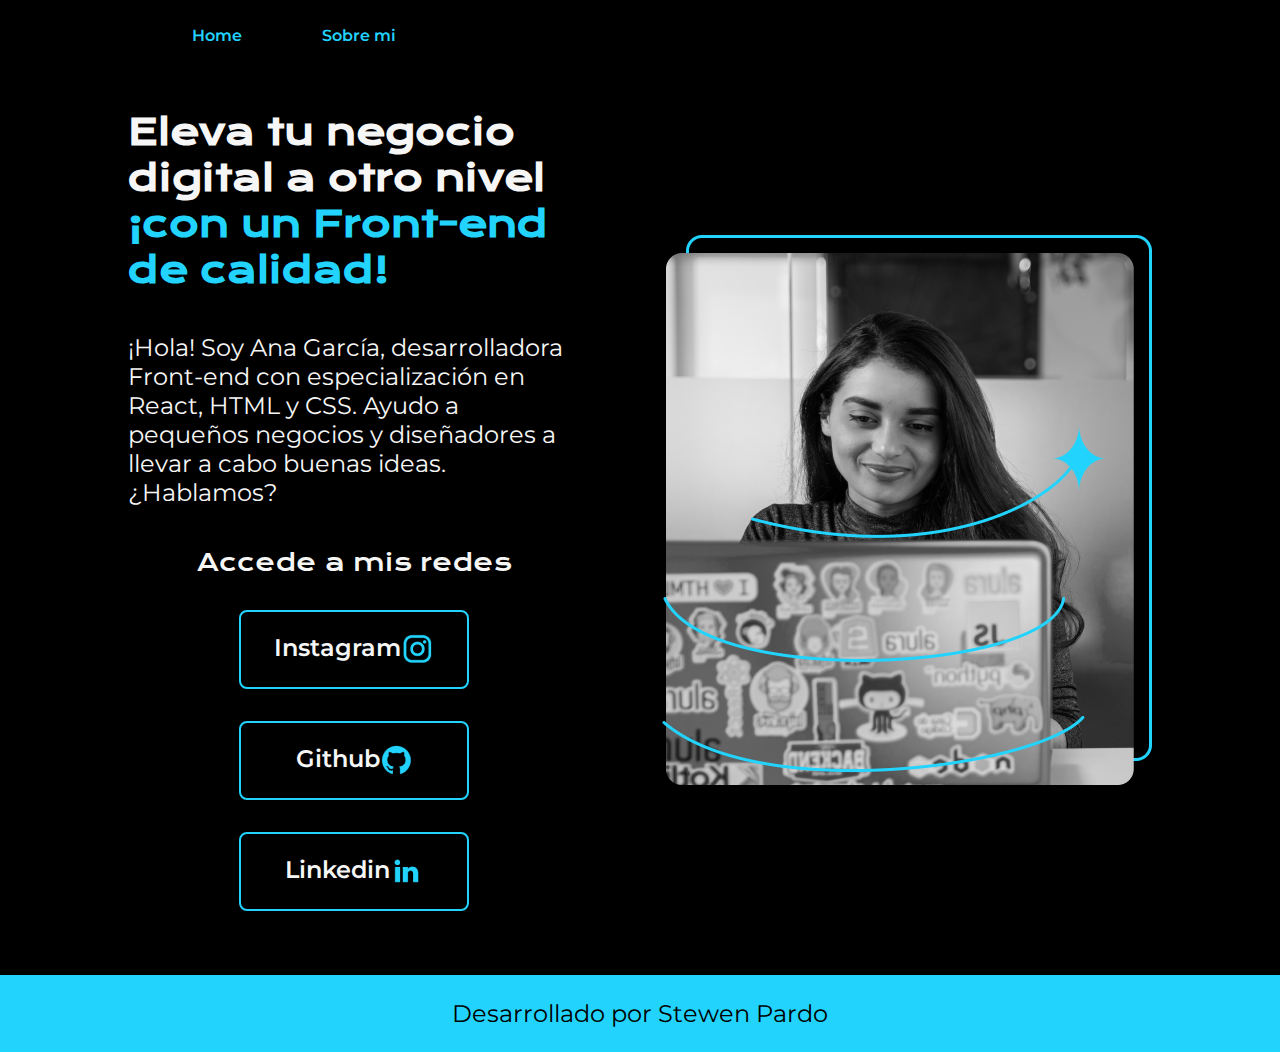
<file: index.html>
<!DOCTYPE html>
<html lang="es-mex">
<head>
    <meta charset="UTF-8">
    <meta name="viewport" content="width=device-width, initial-scale=1.0">
    <title>Portafolio</title>
    <link rel="stylesheet" href="./styles/style.css">
</head>
<body>
    <header class="header">
        <nav class="header__menu">
            <a class="header__menu__link" href="index.html">Home</a>
            <a class="header__menu__link" href="about.html">Sobre mi</a>
        </nav>
    </header>
    
    <main class="presentacion">
        <section class="presentacion__contenido">
            <h1 class="presentacion__contenido__titulo">
                Eleva tu negocio digital a otro nivel 
                <strong class="titulo-destaque">
                    ¡con un Front-end de calidad!
                </strong>
            </h1>
            
            <p class="presentacion__contenido__texto">
                ¡Hola! Soy Ana García, desarrolladora Front-end con especialización en React, HTML y CSS. Ayudo a pequeños negocios y diseñadores a llevar a cabo buenas ideas. ¿Hablamos?
            </p>
            
            <div class="presentacion__enlaces">
                <h2 class="Presentacion__enlaces__suptitulos">Accede a mis redes</h2>
                <a class="presentacion__enlaces_link" href="https://www.instagram.com/">Instagram
                    <img src="./assets/instagram.png" alt="">
                </a>
                <a class="presentacion__enlaces_link" href="https://github.com/">Github
                    <img src="./assets/github.png" alt="">
                </a>
                <a class="presentacion__enlaces_link" href="https://www.linkedin.com/feed/"> Linkedin
                    <img src="./assets/linkedin.png" alt="">
                </a>
            </div>
        </section>
        
        <img class="presentacion__imagen" src="./assets/Imagem.png" alt="Imagen de Ana García trabajando">
    </main>
    
    <footer class="footer">
        <p> Desarrollado por Stewen Pardo </p>
    </footer>
</body>
</html>
</file>
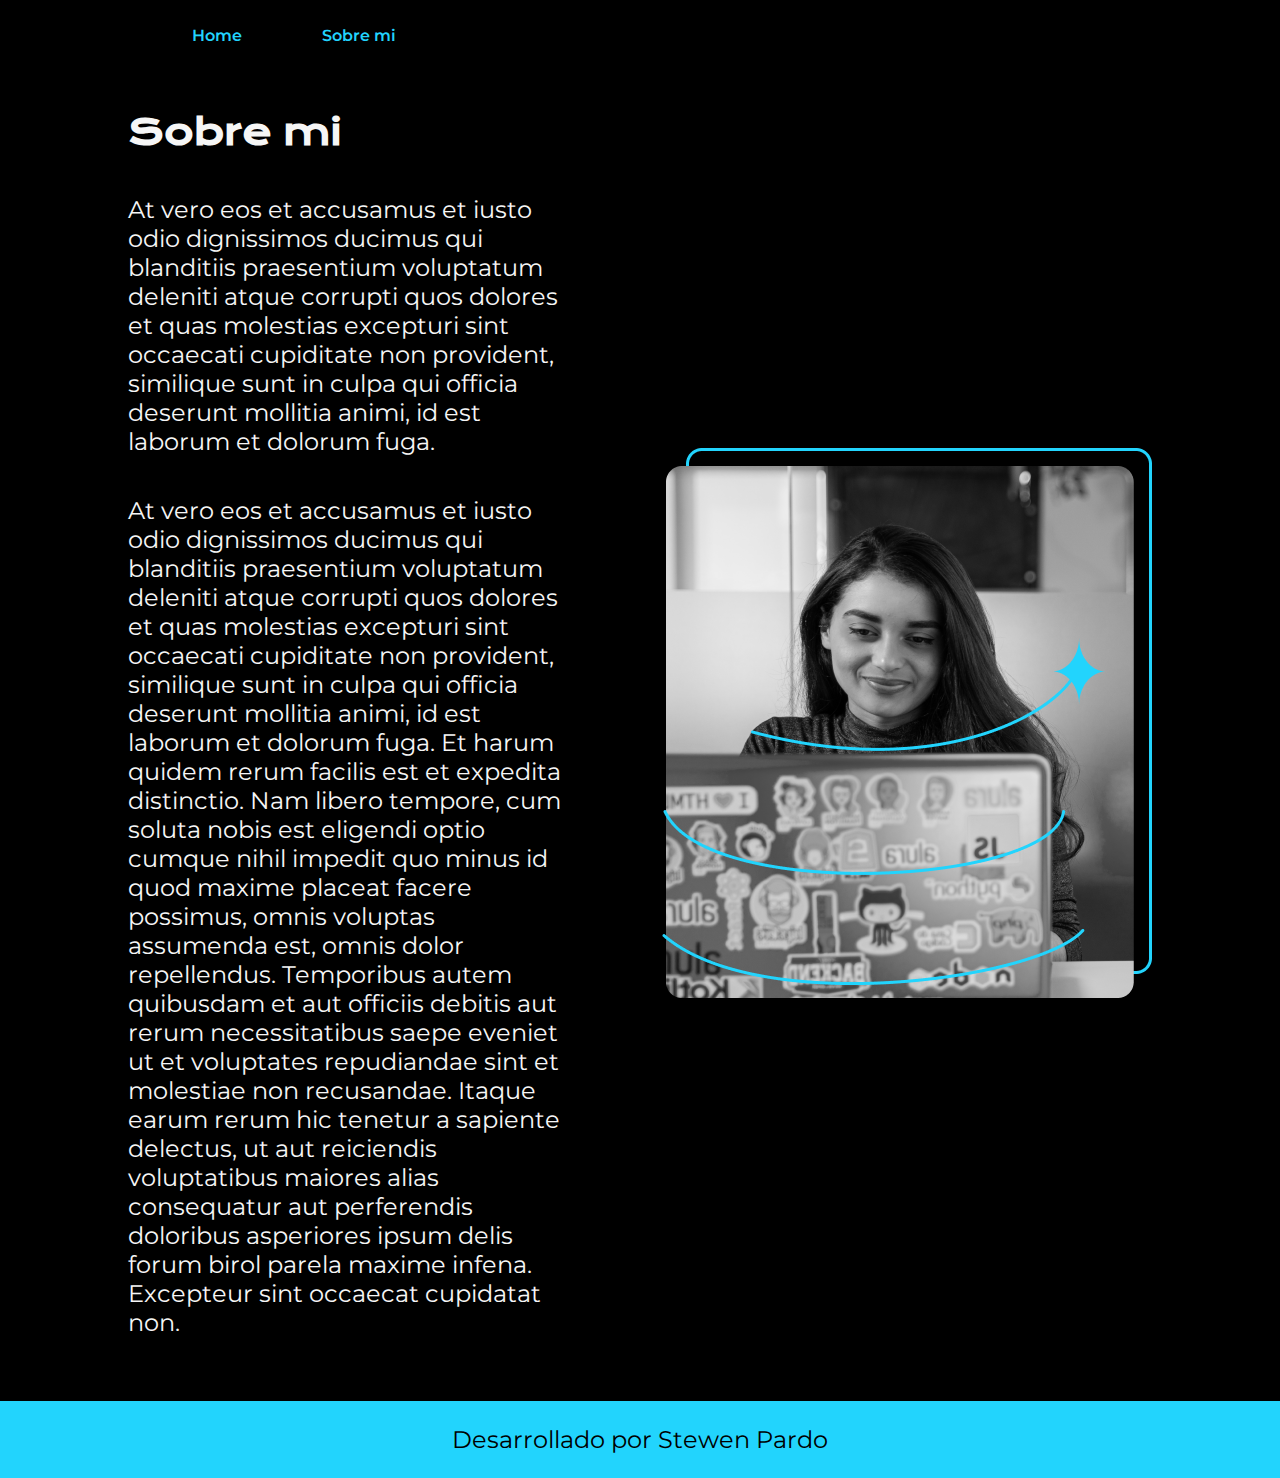
<file: about.html>
<!DOCTYPE html>
<html lang="es-mex">
<head>
    <meta charset="UTF-8">
    <meta name="viewport" content="width=device-width, initial-scale=1.0">
    <title>Sobre mi</title>
    <link rel="stylesheet" href="./styles/style.css">
</head>
<body>
    <header class="header">
        <nav class="header__menu">
            <a class="header__menu__link" href="index.html">Home</a>
            <a class="header__menu__link" href="about.html">Sobre mi</a>
        </nav>
    </header>
    <main class="presentacion">
        <section class="presentacion__contenido">
            <h1 class="presentacion__contenido__titulo">Sobre mi</h1>
            <p class="presentacion__contenido__texto">At vero eos et accusamus et iusto odio dignissimos ducimus qui blanditiis praesentium voluptatum deleniti atque corrupti quos dolores et quas molestias excepturi sint occaecati cupiditate non provident, similique sunt in culpa qui officia deserunt mollitia animi, id est laborum et dolorum fuga.</p>
            <p class="presentacion__contenido__texto">At vero eos et accusamus et iusto odio dignissimos ducimus qui blanditiis praesentium voluptatum deleniti atque corrupti quos dolores et quas molestias excepturi sint occaecati cupiditate non provident, similique sunt in culpa qui officia deserunt mollitia animi, id est laborum et dolorum fuga.
                Et harum quidem rerum facilis est et expedita distinctio. Nam libero tempore, cum soluta nobis est eligendi optio cumque nihil impedit quo minus id quod maxime placeat facere possimus, omnis voluptas assumenda est, omnis dolor repellendus. Temporibus autem quibusdam et aut officiis debitis aut rerum necessitatibus saepe eveniet ut et voluptates repudiandae sint et molestiae non recusandae. Itaque earum rerum hic tenetur a sapiente delectus, ut aut reiciendis voluptatibus maiores alias consequatur aut perferendis doloribus asperiores ipsum delis forum birol parela maxime infena. Excepteur sint occaecat cupidatat non.</p>
        </section>
        <img class="presentacion__imagen" src="./assets/Imagem.png" alt="Imagen de Ana García trabajando">

    </main>
    <footer class="footer">
        <p> Desarrollado por Stewen Pardo </p>
    </footer>
</body>
</html>
</file>
<file: styles/style.css>
@import url('https://fonts.googleapis.com/css2?family=Krona+One&family=Montserrat:ital,wght@0,100..900;1,100..900&display=swap');

:root{
    --color-primario: #000;
    --color-secundario: #f6f6f6;
    --color-terciario: #22D4FD;
    --color-hover:  #272727;

    --fuente-montserrat: "Montserrat", sans serif;
    --fuente-Krona: "Krona One", sans serif;
}

* {
    padding: 0;
    margin: 0;
}

body {
    background-color: var(--color-primario);
    color: var(--color-secundario);
    box-sizing: border-box;
}

.header {
    padding: 2% 0% 0% 15%;

}

.header__menu {
    display: flex;
    gap: 80px;
}

.header__menu__link {
    font-family: var(--fuente-montserrat);
    font: size 1.5rem;
    font-weight: 600;
    color: var(--color-terciario);
    text-decoration: none;

}

.presentacion {
    display: flex;
    align-items: center;
    padding: 5% 10%; 
    justify-content: space-between;
    gap: 82px;
}

.presentacion__contenido {
    width: 50%;
    display: flex;
    flex-direction: column;
    gap: 40px;
}

.presentacion__contenido__titulo{
    font-size: 2.25rem;
    font-family: var(--fuente-Krona);
}

.titulo-destaque {
    color: var(--color-terciario);
}

.presentacion__contenido__texto {
    font-size: 1.5rem;
    font-family: var(--fuente-montserrat);
}

.presentacion__enlaces {
    display: flex;
    justify-content: space-between;
    flex-direction: column;
    align-items: center;
    gap: 32px;
}

.Presentacion__enlaces__suptitulos {
    font-family: var(--fuente-Krona);
    font-size: 1.5rem;
    font-weight: 400;
}

.presentacion__enlaces_link {
    width: 50%;
    text-align: center;
    padding: 21.5px 0;
    border-radius: 8px;
    font-size: 1.5rem;
    font-weight: 600;
    text-decoration: none;
    font-family: var(--fuente-montserrat);
    display: flex;
    border: 2px solid var(--color-terciario);
    color: #f6f6f6;
    justify-content: center;
    gap: 10 px;
}

.presentacion__enlaces_link:hover {
    background-color: var(--color-hover); 
}

.presentacion__imagen {
    width: 50%;
}

.footer { 
    background-color: var(--color-terciario);
    padding: 1.5rem;
    color: var(--color-primario);
    text-align: center;
    font-family: var(--fuente-montserrat);
    font-size: 1.5rem;
    font-weight: 400;
}

@media (max-width: 1200px) {

    .header {
        padding: 10%;
    }

    .header__menu{
        justify-content: center;
    }

    .presentacion {
        flex-direction: column-reverse;
        padding: 5%;
    }

    .presentacion__contenido {
        width: auto;
    }
}
</file>
